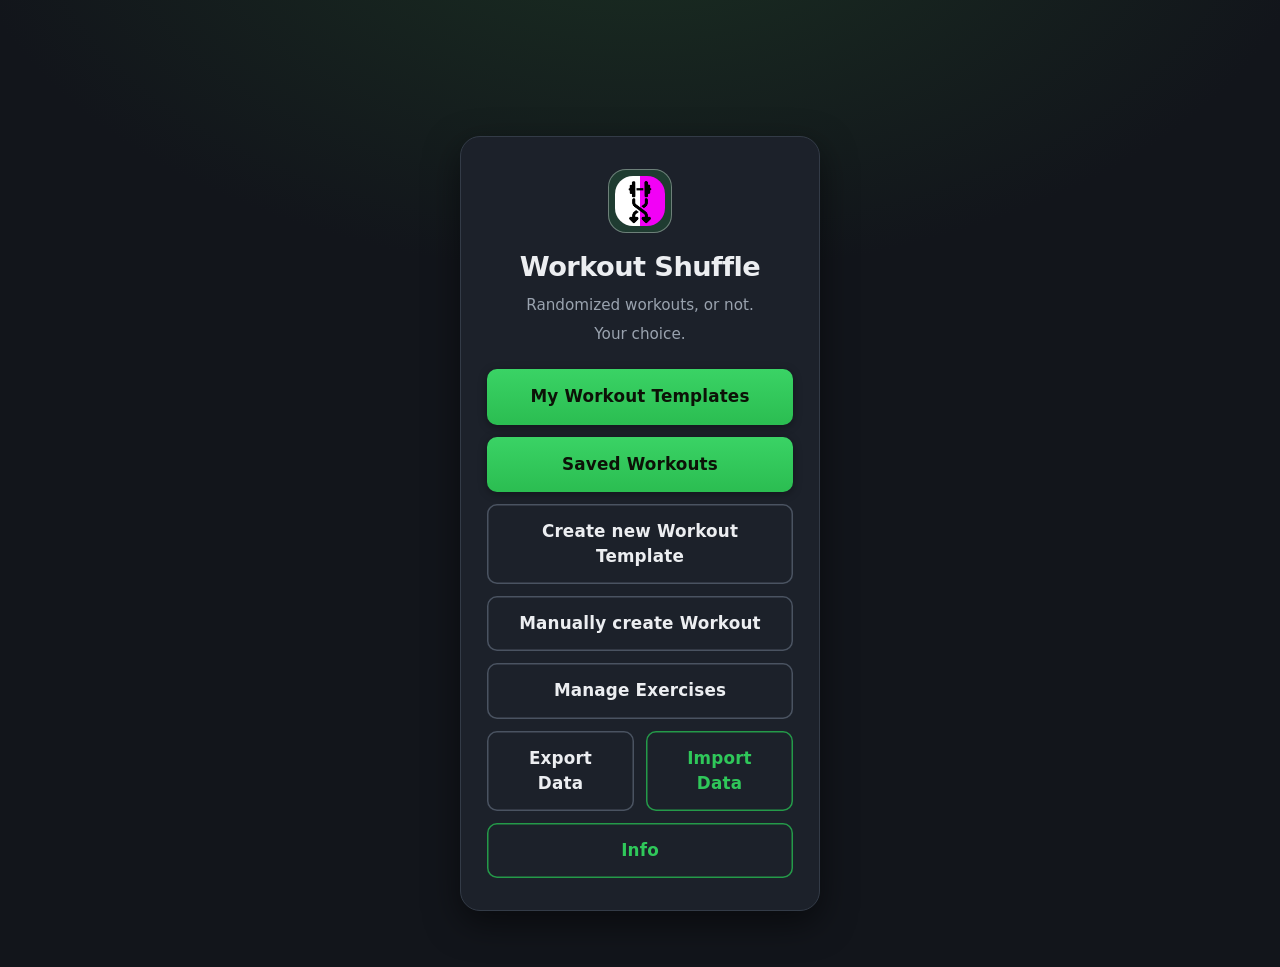
<file: index.html>
<!DOCTYPE html>
<html lang="en">

<head>
  <base href=".">
  <meta charset="UTF-8">
  <meta name="viewport" content="width=device-width, initial-scale=1.0">
  <link rel="manifest" href="manifest.json">
  <link rel="icon" href="favicon.ico" type="image/x-icon">
  <link rel="shortcut icon" href="#">

  <title>Deccirs Workout Shuffle</title>
  <link rel="stylesheet" href="style.css">
  <link rel="stylesheet" href="lib/toaster/toaster.css">
  <script src="main.js"></script>
  <script src="loader.js"></script>
  <script src="navigation.js"></script>
  <script src="lib/toaster/toaster.js"></script>

  <script>
    if ('serviceWorker' in navigator) {
      navigator.serviceWorker.register('service-worker.js')
        .then((registration) => {
          console.log('Service Worker registered with scope:', registration.scope);
        })
        .catch((error) => {
          console.error('Service Worker registration failed:', error);
        });
    }
  </script>
</head>

<body class="dark-theme">
  <div id="toaster-container" class="toaster-container"></div>
  <div id="start-menu">
    <div class="brand">
      <div class="brand-mark"><img width="50" src="assets/icon.png"></div>
      <h1>Workout Shuffle</h1>
      <p class="tagline">Randomized workouts, or not.</p>
      <p class="tagline">Your choice.</p>
    </div>
    <button onclick="openTemplatesDialog()">My Workout Templates</button>
    <button onclick="openWorkoutsDialog()">Saved Workouts</button>
    <button class="secondary" onclick="showPage(PAGES.CreateWorkoutTemplate)">Create new Workout Template</button>
    <button class="secondary" onclick="showPage(PAGES.WorkoutEditor)">Manually create Workout</button>
    <button class="secondary" onclick="showPage(PAGES.ManageExercises)">Manage Exercises</button>
    <div class="data-actions">
      <button class="secondary" onclick="exportData()">Export Data</button>
      <button class="secondary" onclick="document.getElementById('import-file').click()">Import Data</button>
    </div>
    <input type="file" id="import-file" accept="application/json" style="display:none" onchange="importData(event)">
    <button onclick="openDialog('info-dialog')">Info</button>
  </div>

  <dialog id="templates-dialog">
    <h2>My Workout Templates</h2>
    <div id="templates-list"></div>
    <div class="dialog-actions">
      <button onclick="closeDialog('templates-dialog')">Cancel</button>
    </div>
  </dialog>

  <dialog id="workouts-dialog">
    <h2>Saved Workouts</h2>
    <div id="workouts-list"></div>
    <div class="dialog-actions">
      <button onclick="closeDialog('workouts-dialog')">Cancel</button>
    </div>
  </dialog>

  <dialog id="confirm-delete-dialog">
    <h2>Delete</h2>
    <p id="confirm-delete-message"></p>
    <div class="dialog-actions">
      <button onclick="closeDialog('confirm-delete-dialog')">Cancel</button>
      <button class="delete-confirm" id="confirm-delete-button">Delete</button>
    </div>
  </dialog>

  <dialog id="info-dialog">
    <h2>Info</h2>
    <p class="credits-lead">Workout Shuffle</p>
    <p>Author: <strong>Deccir</strong></p>
    <ul class="credits-links">
      <li><a href="https://www.youtube.com/@deccir" target="_blank" rel="noopener">YouTube</a></li>
      <li><a href="https://deccir.itch.io/" target="_blank" rel="noopener">itch.io</a></li>
      <li><a href="https://soundcloud.com/deccir" target="_blank" rel="noopener">SoundCloud</a></li>
    </ul>
    <div class="dialog-actions">
      <button onclick="closeDialog('info-dialog')">Close</button>
    </div>
  </dialog>

</body>

</html>
</file>
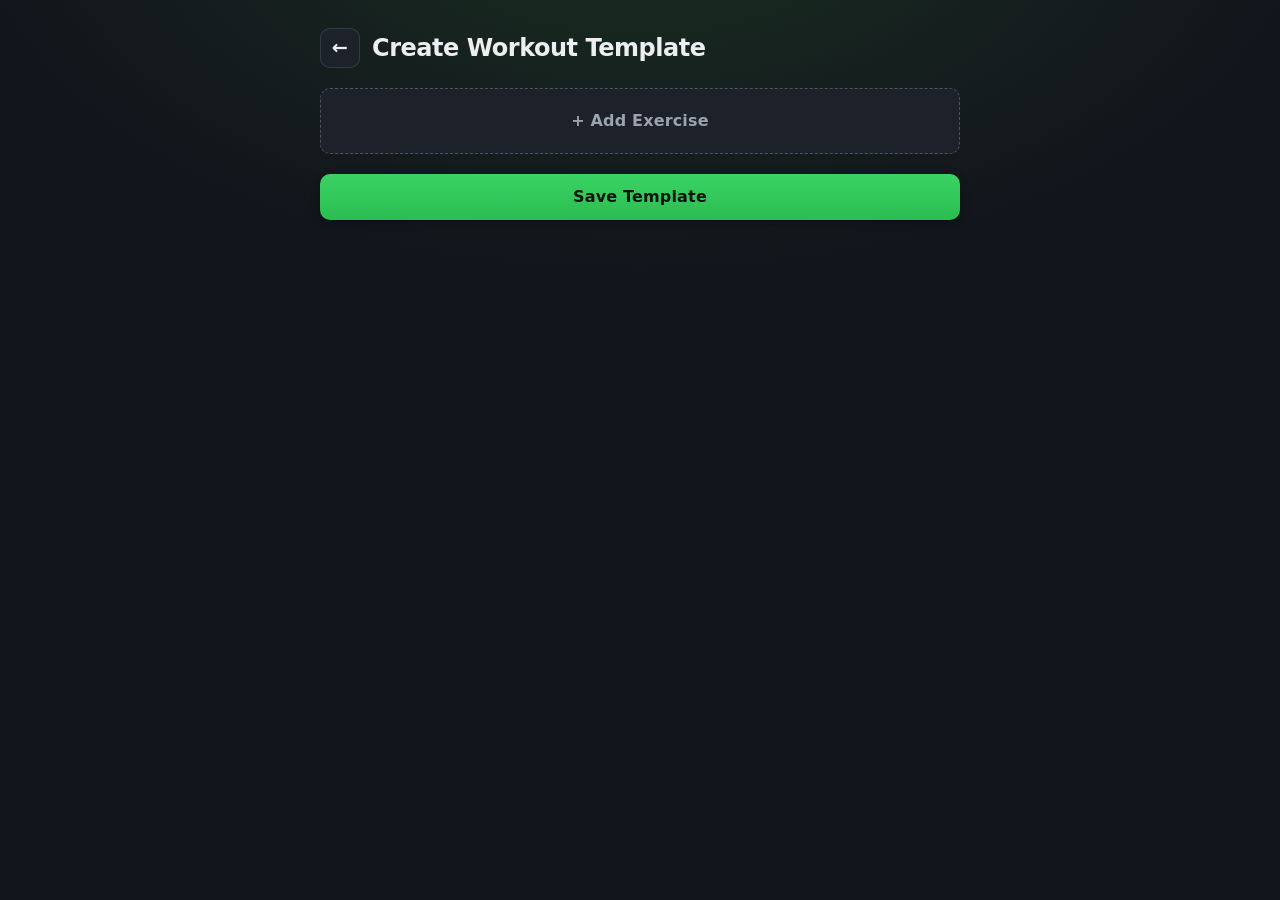
<file: pages/createWorkoutTemplate/createWorkoutTemplate.html>
<!DOCTYPE html>
<html lang="en">

<head>
  <base href=".">
  <meta charset="UTF-8">
  <meta name="viewport" content="width=device-width, initial-scale=1.0">
  <link rel="manifest" href="../../manifest.json">
  <link rel="icon" href="../../favicon.ico" type="image/x-icon">
  <link rel="shortcut icon" href="#">

  <title>Workout Shuffle - Create Workout Template</title>
  <link rel="stylesheet" href="createWorkoutTemplate.css">
  <link rel="stylesheet" href="../../lib/toaster/toaster.css">
  <script src="../../lib/js-multiselect-dropdown-main/multi-select-dropdown.js"></script>
  <script src="../../lib/toaster/toaster.js"></script>
  <script src="../../lib/accordion/accordion.js"></script>
  <script src="../../navigation.js"></script>
  <script src="../../loader.js"></script>
  <script src="createWorkoutTemplate.js"></script>
</head>

<body class="dark-theme">
  <div id="toaster-container" class="toaster-container"></div>

  <header class="page-header">
    <button class="back-link" onclick="showPage(PAGES.Home)" aria-label="Back to menu">←</button>
    <h1>Create Workout Template</h1>
  </header>

  <div id="exercise-list" class="exercise-container"></div>

  <button type="button" class="add-slot" onclick="openDialog('exercise-template-dialog')">+ Add Exercise</button>

  <div class="action-bar">
    <button onclick="openDialog('save-dialog')">Save Template</button>
  </div>

  <dialog id="exercise-template-dialog">
    <h2>Add exercise</h2>
    <div class="form-field">
      <label for="muscle-select">Muscle groups</label>
      <select multiple search='true' id="muscle-select" placeholder="Muscle group"></select>
    </div>

    <div class="form-field">
      <label for="type-select">Exercise types</label>
      <select multiple search='true' id="type-select" placeholder="Exercise Type"></select>
    </div>

    <div class="form-field">
      <label for="exclude-muscle-select">Muscle groups to avoid</label>
      <select multiple search='true' id="exclude-muscle-select" placeholder="None"></select>
    </div>

    <!-- ToDo: Maybe a small info button with example exercises for each difficulty -->
    <p class="hint">Difficulty ranges from 0 (easy) to 8 (extremely hard).</p>
    <div class="field-row">
      <div class="form-field">
        <label for="min-difficulty">Min difficulty</label>
        <input type="number" id="min-difficulty" class="form-input" min="0" value="0" defaultvalue="0">
      </div>

      <div class="form-field">
        <label for="max-difficulty">Max difficulty</label>
        <input type="number" id="max-difficulty" class="form-input" min="0" value="8" defaultvalue="8">
      </div>
    </div>

    <p class="match-count"><span id="matching-exercises">0</span> exercises match your configuration.</p>

    <div class="form-field">
      <label for="use-optional-exercise-param">Use Optional Parameters</label>
      <input type="checkbox" id="use-optional-exercise-param" onclick="toggleAccordion('optional-exercise-inputs')">

      <div class="accordion" id="optional-exercise-inputs">
        <div class="content">
          <p class="hint">Enable a parameter to override the workout-level value for this exercise.</p>

          <div class="form-field disabled" id="overwrite-exercise-time-field">
            <label class="overwrite-toggle">
              <input type="checkbox" id="overwrite-exercise-time-enabled"
                onclick="toggleOverwriteField('overwrite-exercise-time')">
              Overwrite exercise time (in seconds)
            </label>
            <input type="number" id="overwrite-exercise-time-input" class="form-input" min="10" value="40"
              defaultvalue="40" disabled>
          </div>

          <div class="form-field disabled" id="overwrite-rest-time-field">
            <label class="overwrite-toggle">
              <input type="checkbox" id="overwrite-rest-time-enabled"
                onclick="toggleOverwriteField('overwrite-rest-time')">
              Overwrite rest time between exercises (in seconds)
            </label>
            <input type="number" id="overwrite-rest-time-input" class="form-input" min="1" value="180"
              defaultvalue="180" disabled>
          </div>

          <div class="form-field disabled" id="overwrite-set-count-field">
            <label class="overwrite-toggle">
              <input type="checkbox" id="overwrite-set-count-enabled"
                onclick="toggleOverwriteField('overwrite-set-count')">
              Overwrite number of sets
            </label>
            <input type="number" id="overwrite-set-count-input" class="form-input" min="1" value="1"
              defaultvalue="1" disabled>
          </div>

          <div class="form-field disabled" id="overwrite-set-rest-time-field">
            <label class="overwrite-toggle">
              <input type="checkbox" id="overwrite-set-rest-time-enabled"
                onclick="toggleOverwriteField('overwrite-set-rest-time')">
              Overwrite rest time between sets (in seconds)
            </label>
            <input type="number" id="overwrite-set-rest-time-input" class="form-input" min="1" value="120"
              defaultvalue="120" disabled>
          </div>
        </div>
      </div>
    </div>

    <div class="dialog-actions">
      <button onclick="closeDialog('exercise-template-dialog')">Cancel</button>
      <button onclick="confirmExerciseRowInput()" id="confirm-exercise-button" disabled="true">Add</button>
    </div>
  </dialog>

  <dialog id="save-dialog">
    <h2>Template settings</h2>
    <div class="form-field">
      <label for="name-input">optional name for this template:</label>
      <input type="text" id="name-input" class="form-input">
    </div>

    <div class="form-field">
      <label for="equipment-select">equipment you have available:</label>
      <select multiple search='true' id="equipment-select" placeholder="None (bodyweight only)"></select>
    </div>

    <div class="form-field">
      <label for="exercise-time-input">how long should each exercise be performed for (in seconds):</label>
      <input type="number" id="exercise-time-input" class="form-input" min="10" value="40" defaultvalue="40">
    </div>

    <div class="form-field">
      <label for="rest-time-input">how long to rest between exercises (in seconds):</label>
      <input type="number" id="rest-time-input" class="form-input" min="1" value="180" defaultvalue="180">
    </div>

    <div class="form-field">
      <label for="circuit-count-input">how many times should you go through the entire workout:</label>
      <input type="number" id="circuit-count-input" class="form-input" min="1" value="1" defaultvalue="1">
    </div>

    <div class="form-field">
      <label for="set-count-input">how many sets of each exercise should be done:</label>
      <input type="number" id="set-count-input" class="form-input" min="1" value="1" defaultvalue="1"
        onchange="onSetCountChanged(event)">
    </div>

    <div class="form-field disabled" id="set-rest-time-field">
      <label for="set-rest-time-input">how long to rest between sets (in seconds):</label>
      <input type="number" id="set-rest-time-input" class="form-input" min="1" value="120" defaultvalue="120" disabled>
    </div>

    <div class="dialog-actions">
      <button onclick="closeDialog('save-dialog')">Cancel</button>
      <button onclick="saveWorkout()" id="save-workout-button" disabled="true">Save</button>
    </div>
  </dialog>
</body>

</html>
</file>
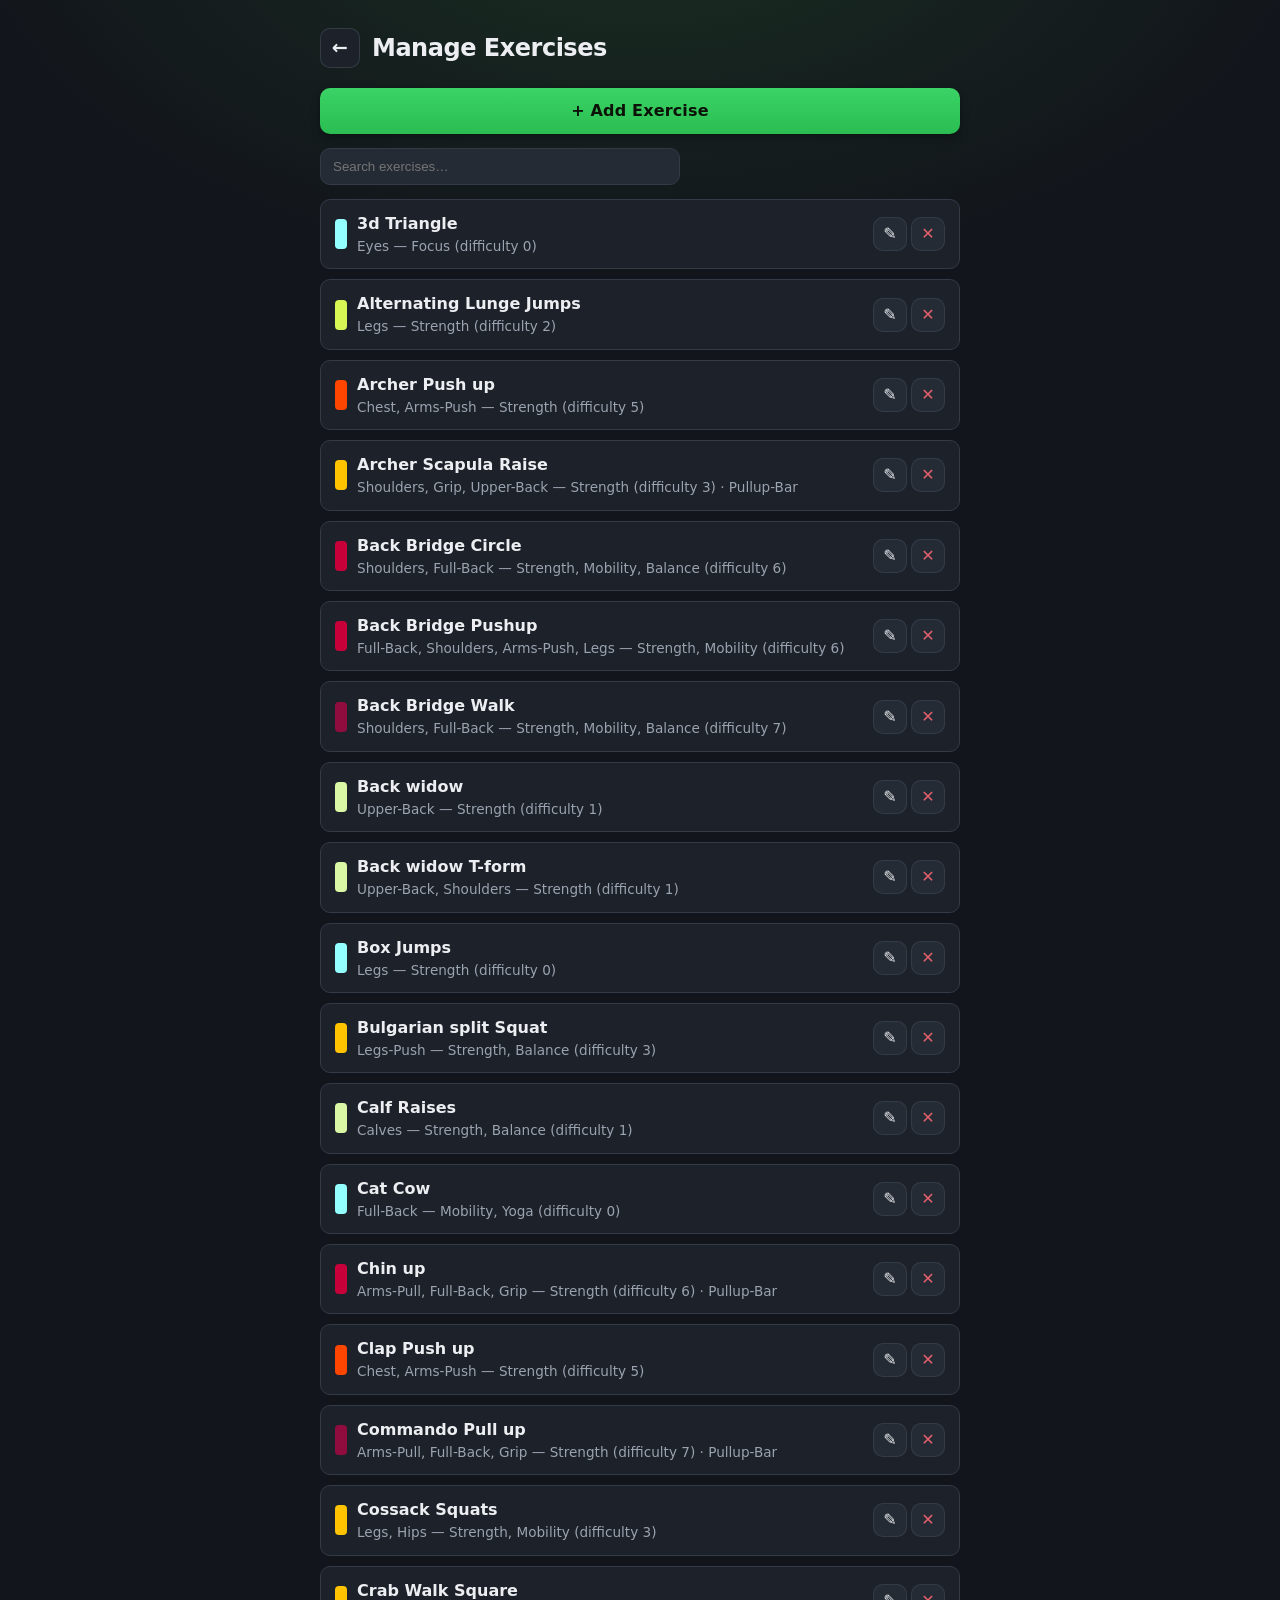
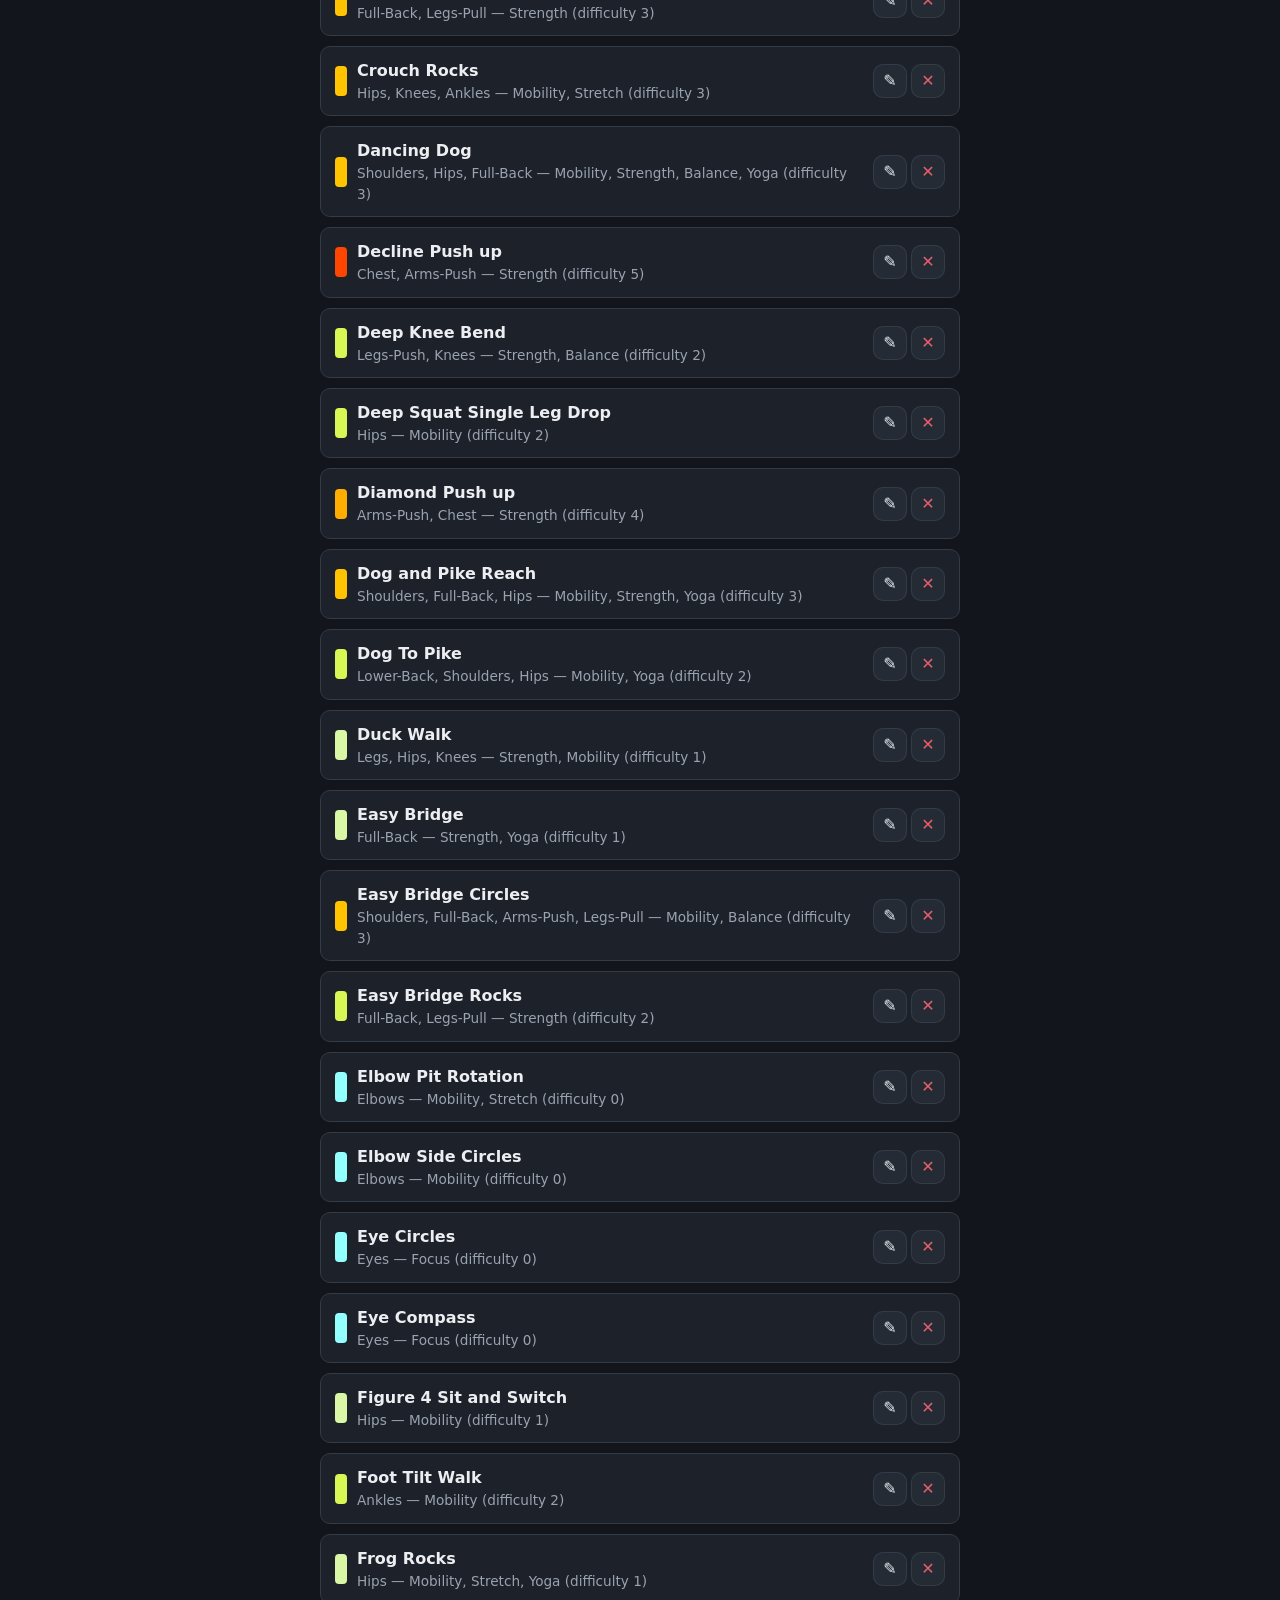
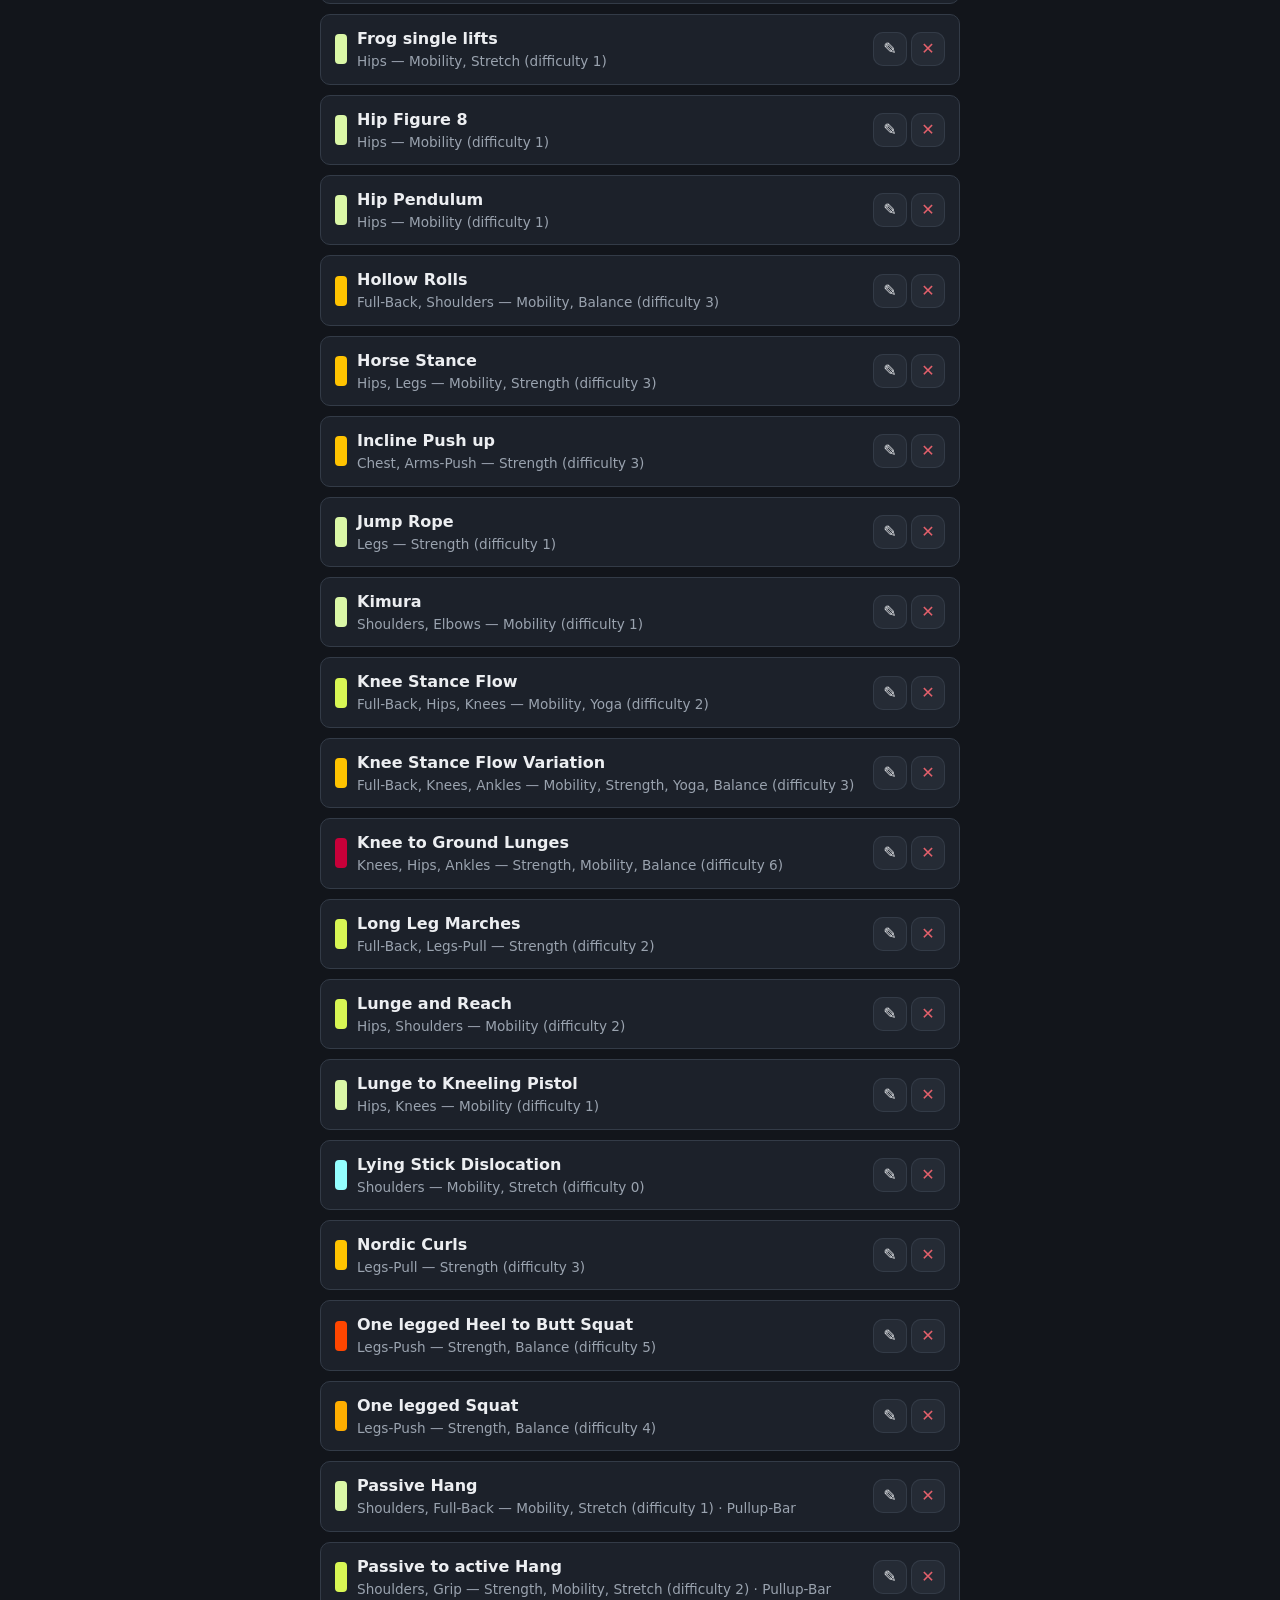
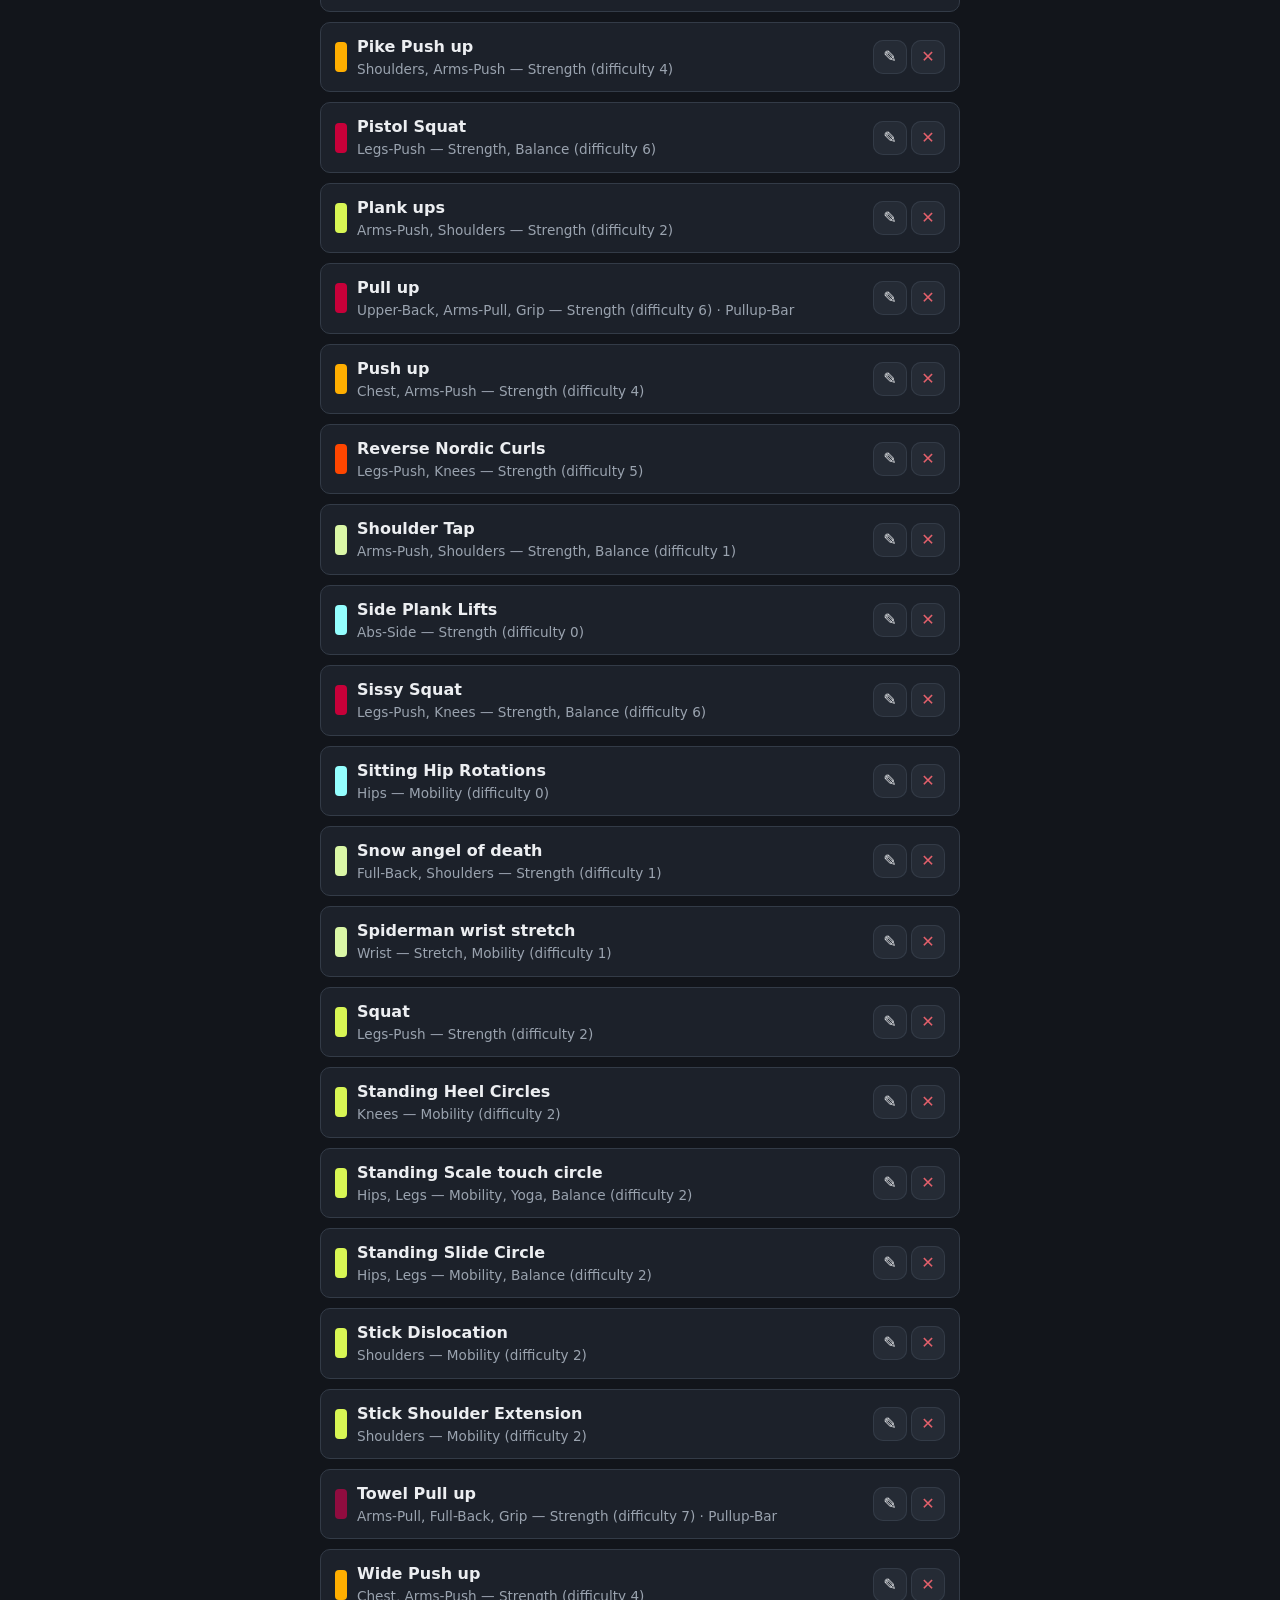
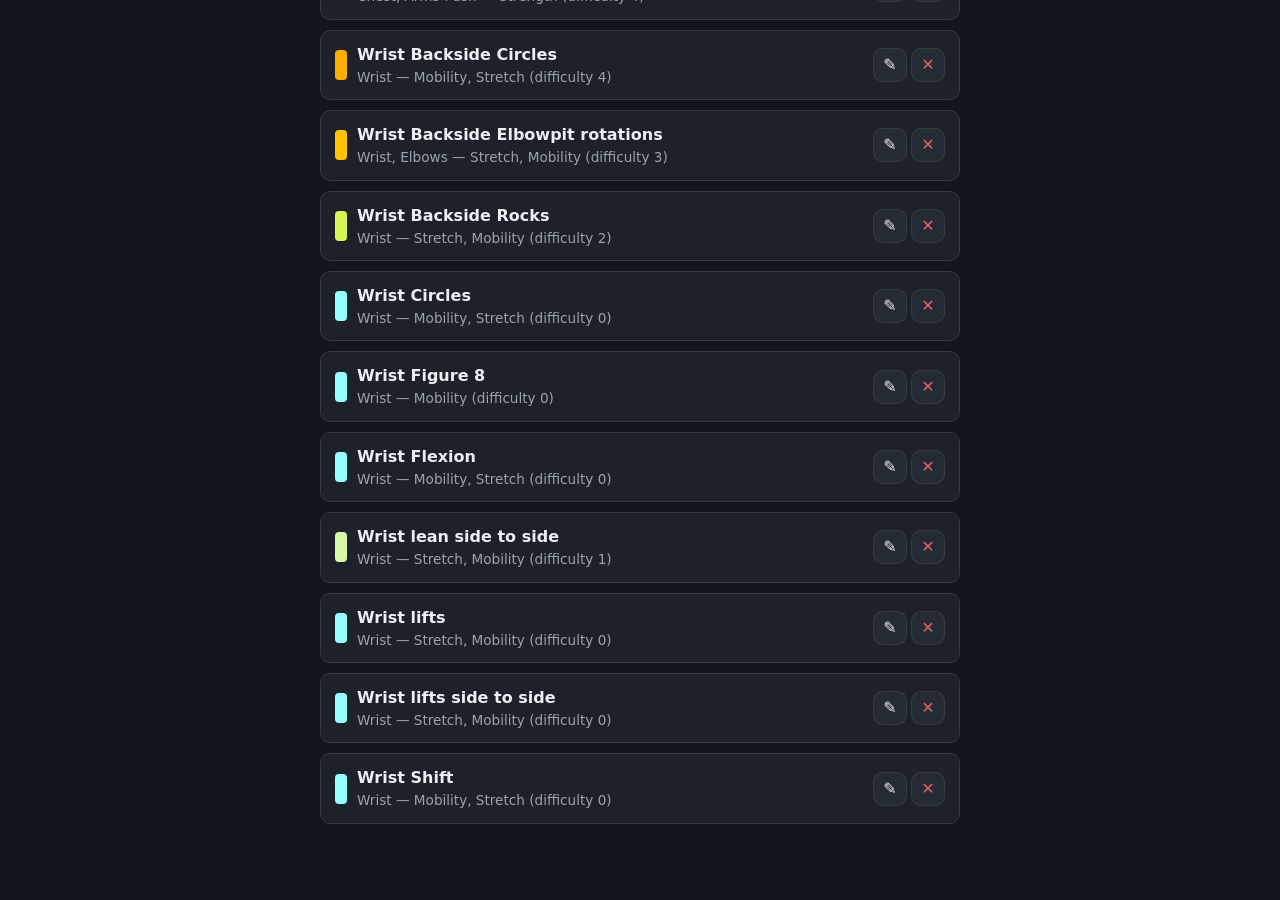
<file: pages/manageExercises/manageExercises.html>
<!DOCTYPE html>
<html lang="en">

<head>
  <base href=".">
  <meta charset="UTF-8">
  <meta name="viewport" content="width=device-width, initial-scale=1.0">
  <link rel="manifest" href="../../manifest.json">
  <link rel="icon" href="../../favicon.ico" type="image/x-icon">
  <link rel="shortcut icon" href="#">

  <title>Workout Shuffle - Manage Exercises</title>
  <link rel="stylesheet" href="manageExercises.css">
  <link rel="stylesheet" href="../../lib/toaster/toaster.css">
  <script src="../../lib/js-multiselect-dropdown-main/multi-select-dropdown.js"></script>
  <script src="../../lib/toaster/toaster.js"></script>
  <script src="../../navigation.js"></script>
  <script src="../../loader.js"></script>
  <script src="manageExercises.js"></script>
</head>

<body class="dark-theme">
  <div id="toaster-container" class="toaster-container"></div>

  <header class="page-header">
    <button class="back-link" onclick="showPage(PAGES.Home)" aria-label="Back to menu">←</button>
    <h1>Manage Exercises</h1>
  </header>

  <div class="action-bar">
    <button onclick="openAddDialog()">+ Add Exercise</button>
  </div>

  <div class="form-field">
    <input type="text" id="search-input" class="form-input" placeholder="Search exercises…"
      oninput="renderExerciseList()">
  </div>

  <div id="exercise-list" class="exercise-container"></div>

  <dialog id="exercise-dialog">
    <h2 id="exercise-dialog-title">Add exercise</h2>

    <div class="form-field">
      <label for="name-input">Name</label>
      <input type="text" id="name-input" class="form-input" placeholder="Exercise name">
    </div>

    <div class="form-field">
      <label for="muscle-select">Muscle groups</label>
      <select multiple search='true' id="muscle-select" placeholder="Muscle group"></select>
    </div>

    <div class="form-field">
      <label for="type-select">Exercise types</label>
      <select multiple search='true' id="type-select" placeholder="Exercise Type"></select>
    </div>

    <div class="form-field">
      <label for="equipment-select">Required equipment</label>
      <select multiple search='true' id="equipment-select" placeholder="None (bodyweight)"></select>
    </div>

    <p class="hint">Difficulty ranges from 0 (easy) to 8 (extremely hard).</p>
    <div class="form-field">
      <label for="difficulty-input">Difficulty</label>
      <input type="number" id="difficulty-input" class="form-input" min="0" max="8" value="0" defaultvalue="0">
    </div>

    <div class="form-field">
      <label for="link-input">Link (optional)</label>
      <input type="text" id="link-input" class="form-input" placeholder="https://…">
    </div>

    <div class="dialog-actions">
      <button onclick="closeDialog('exercise-dialog')">Cancel</button>
      <button onclick="saveExercise()" id="save-exercise-button">Save</button>
    </div>
  </dialog>

  <dialog id="confirm-delete-dialog">
    <h2>Delete</h2>
    <p id="confirm-delete-message"></p>
    <div class="dialog-actions">
      <button onclick="closeDialog('confirm-delete-dialog')">Cancel</button>
      <button class="delete-confirm" id="confirm-delete-button">Delete</button>
    </div>
  </dialog>
</body>

</html>
</file>
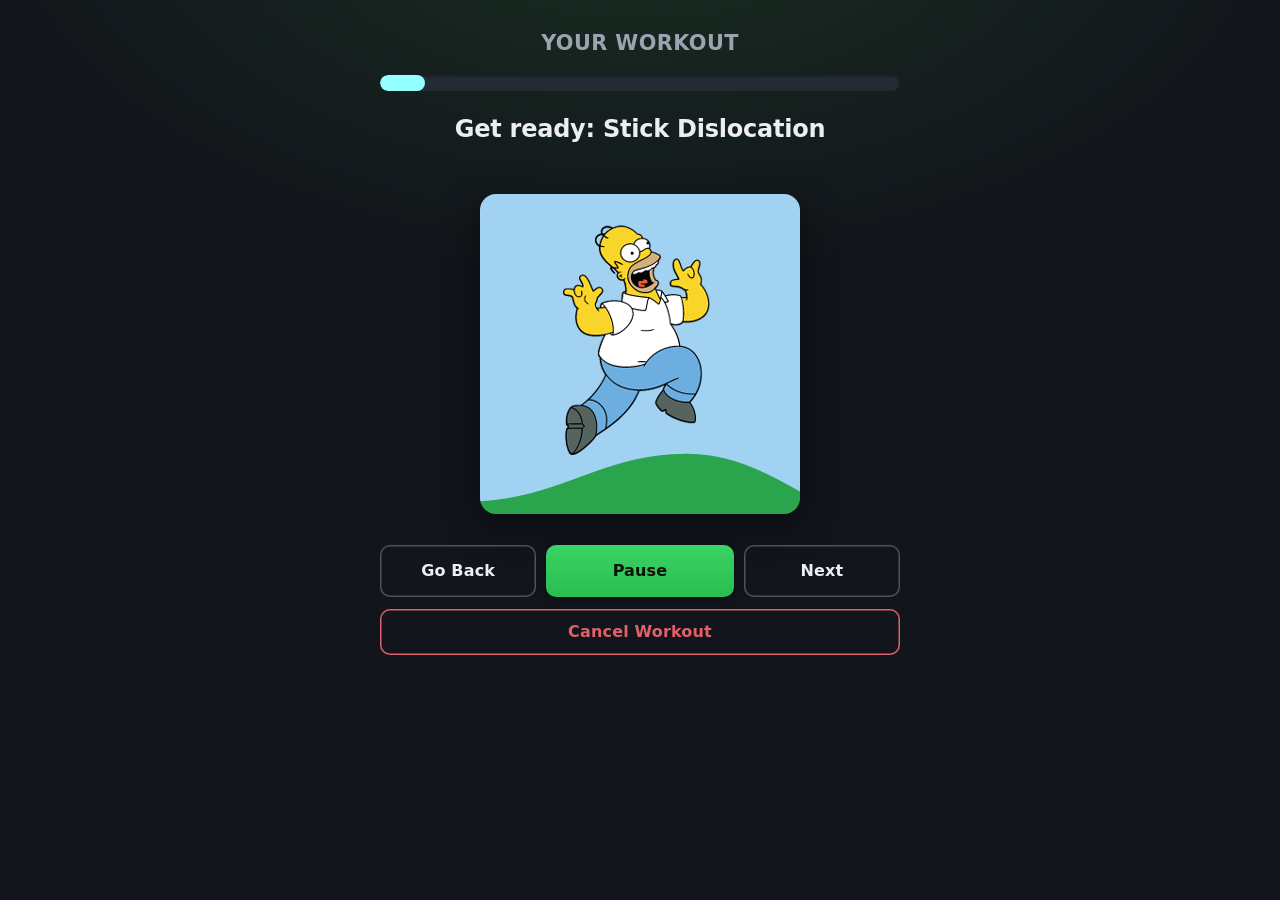
<file: pages/workout/workout.html>
<!DOCTYPE html>
<html lang="en">

<head>
  <base href=".">
  <meta charset="UTF-8">
  <meta name="viewport" content="width=device-width, initial-scale=1.0">
  <link rel="manifest" href="../../manifest.json">
  <link rel="icon" href="../../favicon.ico" type="image/x-icon">
  <link rel="shortcut icon" href="#">

  <title>Workout Shuffle - Workout</title>
  <link rel="stylesheet" href="workout.css">
  <link rel="stylesheet" href="../../lib/toaster/toaster.css">
  <script src="../../loader.js"></script>
  <script src="../../navigation.js"></script>
  <script src="../../lib/toaster/toaster.js"></script>
  <script src="workout.js"></script>
</head>

<body class="dark-theme">
  <div id="toaster-container" class="toaster-container"></div>
  <h1>Your Workout</h1>
  <div id="progressBar">
    <div id="progressFill"></div>
  </div>
  <h2 id="exerciseLabel"></h2>
  <p id="setLabel" class="set-label"></p>
  <div class="exercise-media">
    <img id="exerciseImage" alt="Exercise demonstration">
  </div>
  <div class="controls">
    <button class="secondary" onclick="previousExercise()">Go Back</button>
    <button id="pauseButton" onclick="togglePauseResume()">Pause</button>
    <button class="secondary" onclick="nextExercise()">Next</button>
  </div>
  <button id="doneButton" onclick="finishReps()" style="display:none">Done</button>
  <button class="cancel-workout" onclick="cancelWorkout()">Cancel Workout</button>

</body>

</html>
</file>
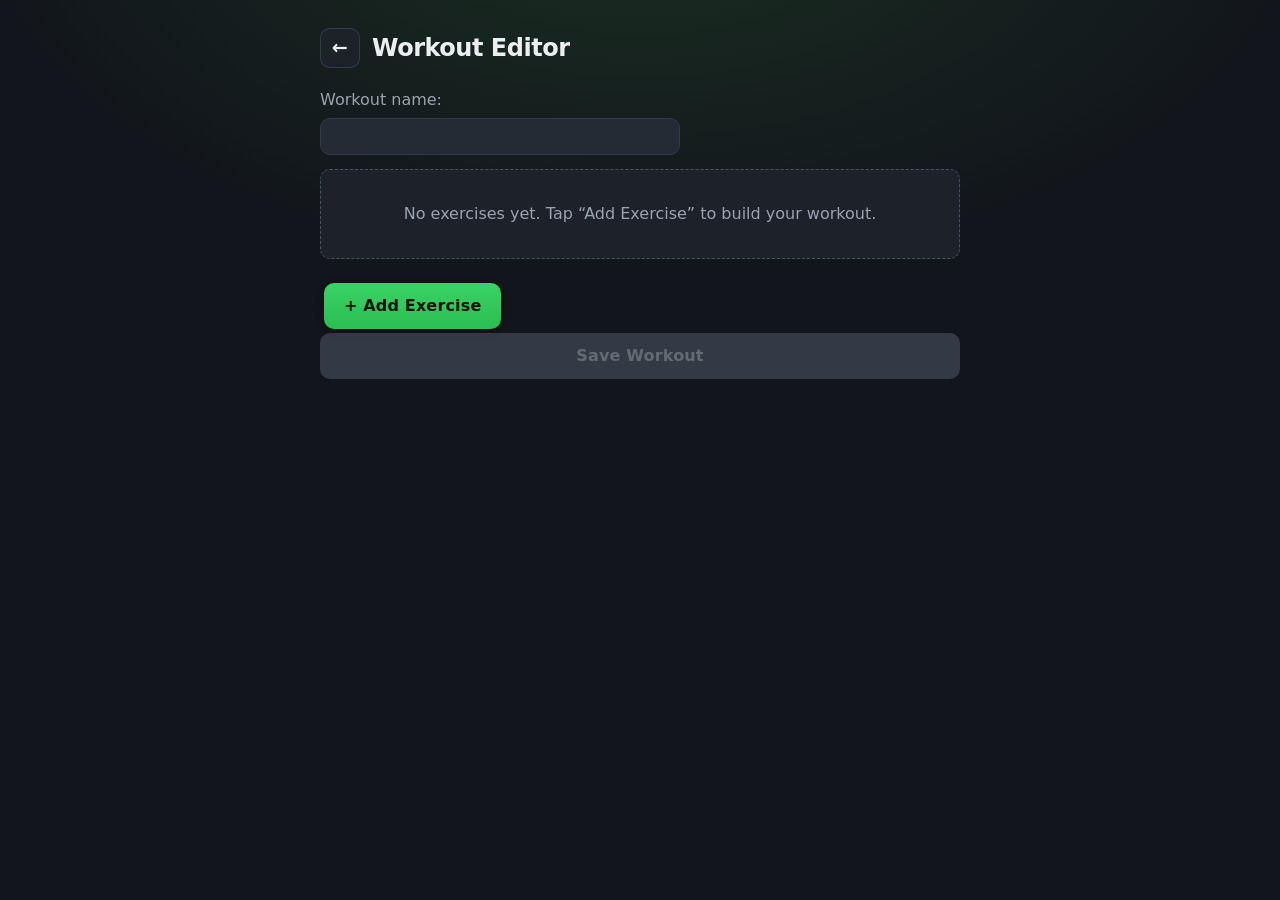
<file: pages/workoutEditor/workoutEditor.html>
<!DOCTYPE html>
<html lang="en">

<head>
  <base href=".">
  <meta charset="UTF-8">
  <meta name="viewport" content="width=device-width, initial-scale=1.0">
  <link rel="manifest" href="../../manifest.json">
  <link rel="icon" href="../../favicon.ico" type="image/x-icon">
  <link rel="shortcut icon" href="#">

  <title>Workout Shuffle - Workout Editor</title>
  <link rel="stylesheet" href="workoutEditor.css">
  <link rel="stylesheet" href="../../lib/toaster/toaster.css">
  <script src="../../loader.js"></script>
  <script src="../../navigation.js"></script>
  <script src="../../lib/toaster/toaster.js"></script>
  <script src="workoutEditor.js"></script>
</head>

<body class="dark-theme">
  <div id="toaster-container" class="toaster-container"></div>

  <header class="page-header">
    <button class="back-link" onclick="leaveEditor()" aria-label="Back to menu">←</button>
    <h1>Workout Editor</h1>
  </header>

  <div class="form-field">
    <label for="name-input">Workout name:</label>
    <input type="text" id="name-input" class="form-input" oninput="markDirty()">
  </div>

  <div id="exercise-list" class="exercise-container"></div>

  <button type="button" class="add-slot" onclick="openAddExercise()">+ Add Exercise</button>

  <div class="action-bar">
    <button id="save-button" onclick="saveWorkout()" disabled="true">Save Workout</button>
  </div>

  <dialog id="exercise-dialog">
    <h2 id="exercise-dialog-title">Add exercise</h2>

    <div class="form-field">
      <label for="exercise-select">Exercise</label>
      <select id="exercise-select" class="form-input"></select>
    </div>

    <div class="form-field">
      <label for="mode-select">Measure by</label>
      <select id="mode-select" class="form-input" onchange="onModeChanged()">
        <option value="time">Time (seconds)</option>
        <option value="reps">Repetitions</option>
      </select>
    </div>

    <div class="form-field" id="time-field">
      <label for="time-input">Time per set (seconds)</label>
      <input type="number" id="time-input" class="form-input" min="5" value="40" defaultvalue="40">
    </div>

    <div class="form-field" id="reps-field" style="display:none">
      <label for="reps-input">Repetitions per set</label>
      <input type="number" id="reps-input" class="form-input" min="1" value="10" defaultvalue="10">
    </div>

    <div class="form-field">
      <label for="set-count-input">Number of sets</label>
      <input type="number" id="set-count-input" class="form-input" min="1" value="1" defaultvalue="1"
        onchange="onSetCountChanged()">
    </div>

    <div class="form-field disabled" id="set-rest-time-field">
      <label for="set-rest-time-input">Rest between sets (seconds)</label>
      <input type="number" id="set-rest-time-input" class="form-input" min="1" value="60" defaultvalue="60" disabled>
    </div>

    <div class="form-field">
      <label for="rest-time-input">Rest after exercise (seconds)</label>
      <input type="number" id="rest-time-input" class="form-input" min="0" value="60" defaultvalue="60">
    </div>

    <div class="dialog-actions">
      <button onclick="closeDialog('exercise-dialog')">Cancel</button>
      <button id="confirm-exercise-button" onclick="confirmExercise()">Add</button>
    </div>
  </dialog>
</body>

</html>
</file>
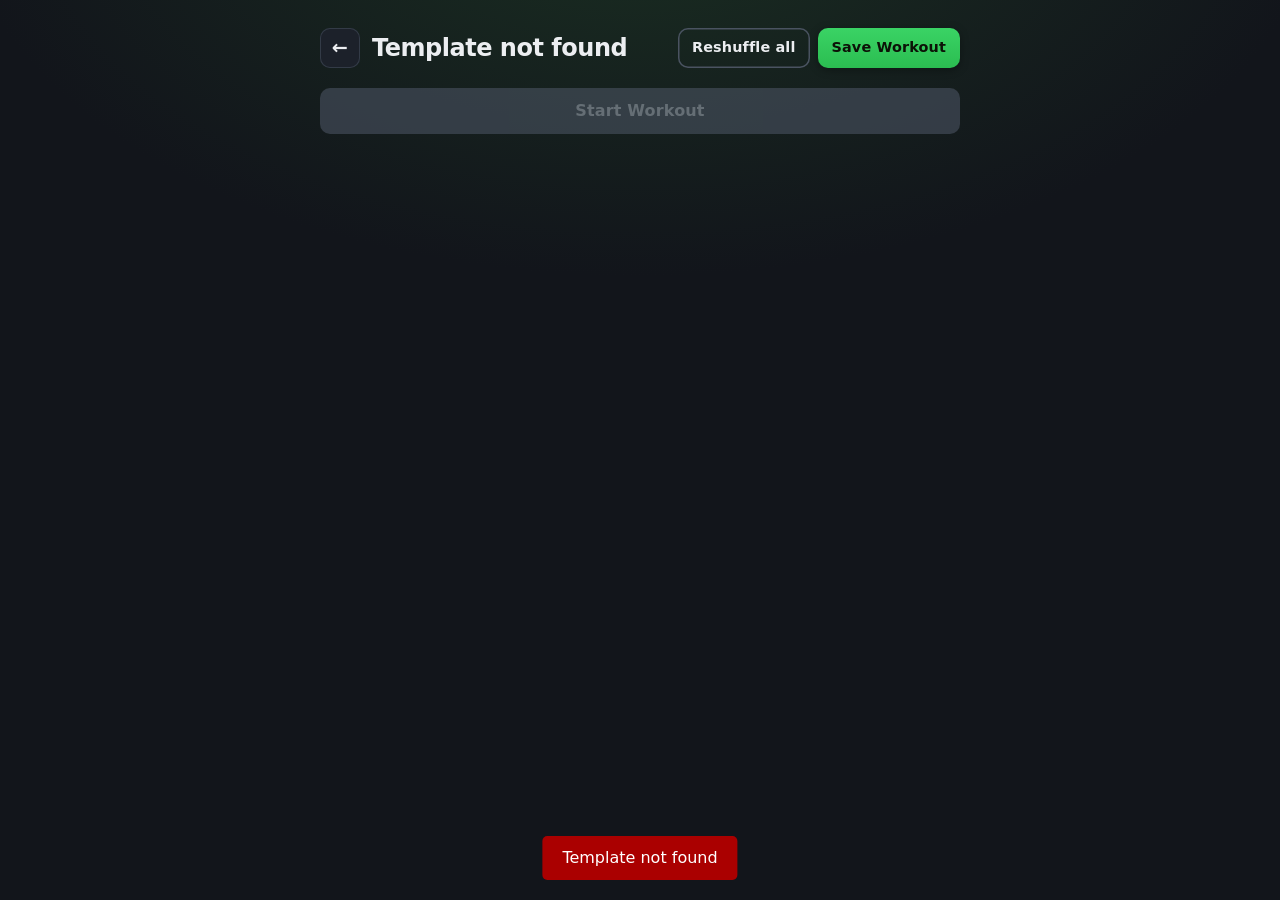
<file: pages/workoutPreview/workoutPreview.html>
<!DOCTYPE html>
<html lang="en">

<head>
  <base href=".">
  <meta charset="UTF-8">
  <meta name="viewport" content="width=device-width, initial-scale=1.0">
  <link rel="manifest" href="../../manifest.json">
  <link rel="icon" href="../../favicon.ico" type="image/x-icon">
  <link rel="shortcut icon" href="#">

  <title>Workout Shuffle - Preview</title>
  <link rel="stylesheet" href="workoutPreview.css">
  <link rel="stylesheet" href="../../lib/toaster/toaster.css">
  <script src="../../loader.js"></script>
  <script src="../../navigation.js"></script>
  <script src="../../lib/toaster/toaster.js"></script>
  <script src="workoutPreview.js"></script>
</head>

<body class="dark-theme">
  <div id="toaster-container" class="toaster-container"></div>

  <header class="page-header">
    <button class="back-link" onclick="showPage(PAGES.Home)" aria-label="Back to menu">←</button>
    <h1 id="preview-title">Preview</h1>
    <div class="header-actions">
      <button class="secondary" onclick="reshuffleAll()">Reshuffle all</button>
      <button onclick="openDialog('save-dialog')">Save Workout</button>
    </div>
  </header>

  <div id="slot-list" class="slot-list"></div>

  <div class="action-bar">
    <button id="start-button" onclick="startWorkout()">Start Workout</button>
  </div>

  <!-- Exercise template details (the "i" button) -->
  <dialog id="info-dialog">
    <h2>Exercise slot</h2>
    <div id="info-content"></div>
    <div class="dialog-actions">
      <button onclick="closeDialog('info-dialog')">Close</button>
    </div>
  </dialog>

  <!-- Manual exercise picker -->
  <dialog id="pick-dialog">
    <h2>Pick an exercise</h2>
    <div class="form-field">
      <label for="pick-select">Matching exercises</label>
      <select id="pick-select" class="form-input"></select>
    </div>
    <div class="dialog-actions">
      <button onclick="closeDialog('pick-dialog')">Cancel</button>
      <button onclick="confirmManualPick()">Choose</button>
    </div>
  </dialog>

  <!-- Save current configuration as a Workout -->
  <dialog id="save-dialog">
    <h2>Save as workout</h2>
    <div class="form-field">
      <label for="save-name-input">Workout name:</label>
      <input type="text" id="save-name-input" class="form-input">
    </div>
    <div class="dialog-actions">
      <button onclick="closeDialog('save-dialog')">Cancel</button>
      <button onclick="saveAsWorkout()">Save</button>
    </div>
  </dialog>
</body>

</html>
</file>
<file: style.css>
@import url(lib/js-multiselect-dropdown-main/multi-select-dropdown.css);
@import url(lib/toaster/toaster.css);
@import url(lib/accordion/accordion.css);

:root {
  --color-bg: #12151b;
  --color-bg-glow: #1a2f22;
  --color-surface: #1c212a;
  --color-surface-raised: #252b35;
  --color-border: #333b47;
  --color-border-strong: #4a5361;

  --color-text: #eceef1;
  --color-text-muted: #9aa3af;
  --color-text-inverse: #0c1207;

  --color-accent: #2fc85a;
  --color-accent-hover: #3fd96a;
  --color-accent-dim: #249a49;
  --color-accent-soft: rgba(47, 200, 90, 0.16);
  --gradient-accent: linear-gradient(180deg, #3ad365 0%, #2bbd51 100%);
  --gradient-accent-hover: linear-gradient(180deg, #4ce176 0%, #34c95c 100%);

  --color-danger: #e2606b;
  --color-danger-hover: #ec7480;
  --color-focus: #2fc85a;
  --color-disabled: #4a5361;

  /* backwards-compatible aliases used by lib CSS + page CSS */
  --color-background: var(--color-surface);
  --color-background--option: var(--color-surface-raised);
  --color-background--option--hover: #313945;
  --color-text--normal: var(--color-text);
  --color-text--grey: var(--color-text-muted);
  --color-text--red: var(--color-danger);
  --color-text--placeholder: var(--color-text-muted);

  --border-radius--base: 10px;
  --border-radius--small: 6px;
  --shadow-1: 0 2px 8px rgba(0, 0, 0, 0.35);
  --shadow-2: 0 12px 34px rgba(0, 0, 0, 0.5);
  --shadow-accent: 0 6px 18px rgba(47, 200, 90, 0.28);
  --transition: 150ms cubic-bezier(0.4, 0, 0.2, 1);
}

* {
  box-sizing: border-box;
}

body {
  margin: 0;
  padding: 28px 20px 56px;
  font-family: system-ui, -apple-system, "Segoe UI", Roboto, Helvetica, Arial, sans-serif;
  font-size: 16px;
  line-height: 1.5;
  -webkit-font-smoothing: antialiased;
}

.dark-theme {
  min-height: 100vh;
  color: var(--color-text);
  background-color: var(--color-bg);
  background-image:
    radial-gradient(1100px 620px at 50% -12%, var(--color-bg-glow) 0%, transparent 62%);
  background-attachment: fixed;
}

.dark-theme dialog {
  background-color: var(--color-surface);
  color: var(--color-text);
}

.dark-theme input {
  background-color: var(--color-surface-raised);
  color: var(--color-text);
}

h1 {
  font-size: 1.9rem;
  font-weight: 700;
  letter-spacing: -0.02em;
  margin: 0 0 20px;
}

h2 {
  font-size: 1.3rem;
  font-weight: 700;
  letter-spacing: -0.01em;
}

/* ---------- Buttons ---------- */
button {
  appearance: none;
  font: inherit;
  font-weight: 600;
  letter-spacing: 0.01em;
  color: var(--color-text-inverse);
  background: var(--gradient-accent);
  border: none;
  border-radius: var(--border-radius--base);
  padding: 11px 20px;
  margin: 4px;
  cursor: pointer;
  transition: background var(--transition), transform var(--transition),
    box-shadow var(--transition), opacity var(--transition);
  box-shadow: var(--shadow-1);
}

button:hover {
  background: var(--gradient-accent-hover);
  transform: translateY(-1px);
  box-shadow: var(--shadow-accent);
}

button:active {
  transform: translateY(0);
  box-shadow: var(--shadow-1);
}

button:disabled,
button[disabled] {
  background: var(--color-disabled);
  color: var(--color-text-muted);
  cursor: not-allowed;
  box-shadow: none;
  transform: none;
  opacity: 0.6;
}

/* Neutral / secondary outline buttons */
button.secondary,
button[onclick*="closeDialog" i] {
  background: transparent;
  color: var(--color-text);
  box-shadow: inset 0 0 0 1.5px var(--color-border-strong);
}

button.secondary:hover,
button[onclick*="closeDialog" i]:hover {
  background: var(--color-surface-raised);
  color: var(--color-text);
  transform: translateY(-1px);
  box-shadow: inset 0 0 0 1.5px var(--color-border-strong), var(--shadow-1);
}

/* Danger / cancel actions */
button[onclick*="cancel" i] {
  background: transparent;
  color: var(--color-danger);
  box-shadow: inset 0 0 0 1.5px var(--color-danger);
}

button[onclick*="cancel" i]:hover {
  background: var(--color-danger);
  color: #fff;
  box-shadow: var(--shadow-2);
}

/* ---------- Page header (shared) ---------- */
.page-header {
  display: flex;
  align-items: center;
  gap: 12px;
  margin-bottom: 20px;
}

.page-header h1 {
  margin: 0;
  font-size: 1.5rem;
}

.back-link {
  flex: none;
  display: inline-flex;
  align-items: center;
  justify-content: center;
  width: 40px;
  height: 40px;
  padding: 0;
  margin: 0;
  font-size: 1.2rem;
  line-height: 1;
  color: var(--color-text);
  background: var(--color-surface);
  box-shadow: inset 0 0 0 1px var(--color-border);
}

.back-link:hover {
  background: var(--color-surface-raised);
  box-shadow: inset 0 0 0 1px var(--color-border-strong);
}

/* ---------- Action bar (shared) ---------- */
.action-bar {
  display: flex;
  gap: 10px;
  flex-wrap: wrap;
}

.action-bar button {
  flex: 1;
  margin: 0;
  min-width: 140px;
}

/* ---------- Start menu ---------- */
#start-menu {
  display: flex;
  flex-direction: column;
  gap: 12px;
  max-width: 360px;
  margin: 12vh auto 0;
  padding: 32px 26px;
  background: var(--color-surface);
  border: 1px solid var(--color-border);
  border-radius: 20px;
  box-shadow: var(--shadow-2);
}

.brand {
  text-align: center;
  margin-bottom: 12px;
}

.brand-mark {
  width: 64px;
  height: 64px;
  margin: 0 auto 14px;
  display: flex;
  align-items: center;
  justify-content: center;
  font-size: 34px;
  border-radius: 18px;
  background: var(--color-accent-soft);
  box-shadow: inset 0 0 0 1px rgba(255,255,255, 0.35);

  > img {
    border-radius: 18px;
  }
}

#start-menu h1 {
  margin: 0;
  font-size: 1.7rem;
}

.tagline {
  margin: 6px 0 0;
  color: var(--color-text-muted);
  font-size: 0.95rem;
}

#start-menu button {
  margin: 0;
  padding: 15px 20px;
  font-size: 1.05rem;
}

.data-actions {
  display: flex;
  gap: 12px;
}

.data-actions button {
  flex: 1;
}

#start-menu button:last-child {
  background: transparent;
  color: var(--color-accent);
  box-shadow: inset 0 0 0 1.5px var(--color-accent-dim);
}

#start-menu button:last-child:hover {
  background: var(--color-accent);
  color: var(--color-text-inverse);
  box-shadow: var(--shadow-accent);
}

/* ---------- Workout selection dialog ---------- */
.workout-row {
  display: flex;
  align-items: center;
  gap: 8px;
  padding: 12px 4px;
  border-bottom: 1px solid var(--color-border);
}

.workout-row:last-of-type {
  border-bottom: none;
}

.workout-name {
  flex: 1;
  min-width: 0;
  font-weight: 600;
  overflow-wrap: anywhere;
}

.workout-row button {
  margin: 0;
  padding: 8px 14px;
  font-size: 0.9rem;
}

.row-warning {
  flex-shrink: 0;
  font-size: 0.8rem;
  font-weight: 600;
  color: var(--color-danger);
  white-space: nowrap;
}

.workout-row--broken .workout-name {
  color: var(--color-text-muted);
}

/* Danger button variant (delete rows, confirm-delete action) */
button.delete,
button.delete-confirm {
  background: transparent;
  color: var(--color-danger);
  box-shadow: inset 0 0 0 1.5px var(--color-danger);
}

button.delete:hover,
button.delete-confirm:hover {
  background: var(--color-danger);
  color: #fff;
  box-shadow: var(--shadow-2);
}

.empty-message {
  color: var(--color-text-muted);
  padding: 8px 0;
}

.credits-lead {
  font-weight: 700;
  margin: 0 0 4px;
}

.credits-links {
  list-style: none;
  padding: 0;
  margin: 12px 0 0;
  display: flex;
  gap: 16px;
}

.credits-links a {
  color: var(--color-accent);
  text-decoration: none;
  font-weight: 600;
}

.credits-links a:hover {
  text-decoration: underline;
}

/* ---------- Icon buttons (shared) ---------- */
.icon-button {
  width: 34px;
  height: 34px;
  padding: 0;
  margin: 0;
  display: inline-flex;
  align-items: center;
  justify-content: center;
  font-size: 1rem;
  line-height: 1;
  color: var(--color-text);
  background: var(--color-surface-raised);
  box-shadow: inset 0 0 0 1px var(--color-border);
}

.icon-button:hover {
  background: var(--color-border);
  color: var(--color-text);
  box-shadow: inset 0 0 0 1px var(--color-border-strong);
}

.icon-button:disabled {
  background: transparent;
  box-shadow: inset 0 0 0 1px var(--color-border);
  opacity: 0.4;
}

.icon-button.delete-button {
  color: var(--color-danger);
}

.icon-button.delete-button:hover {
  background: var(--color-danger);
  color: #fff;
  box-shadow: none;
}

/* ---------- Forms ---------- */
.has-error {
  outline: 2px solid var(--color-danger);
}

*:focus-visible {
  outline: 2px solid var(--color-focus);
  outline-offset: 2px;
  border-radius: var(--border-radius--base);
}

input:not([type="number"]).form-input {
  min-width: 140px;
}

input[type="checkbox"] {
  width: 18px;
  height: 18px;
  accent-color: var(--color-accent);
  vertical-align: middle;
  cursor: pointer;
}

label {
  color: var(--color-text-muted);
}

.form-field {
  margin-bottom: 14px;

  .form-input {
    display: block;
    width: 100%;
    max-width: 360px;
    margin: 6px 0 0;
    padding: 10px 12px;
    border-radius: var(--border-radius--base);
    border: 1px solid var(--color-border);
    background: var(--color-surface-raised);
    color: var(--color-text);
    transition: border-color var(--transition), box-shadow var(--transition);
  }

  .form-input:focus {
    border-color: var(--color-accent);
    outline: none;
    box-shadow: 0 0 0 3px var(--color-accent-soft);
  }

  &.disabled {
    color: var(--color-disabled);

    .form-input {
      border-color: var(--color-disabled);
      color: var(--color-disabled);
    }
  }
}

/* Two fields side by side (e.g. difficulty min/max) */
.field-row {
  display: flex;
  gap: 14px;
}

.field-row .form-field {
  flex: 1;
}

.field-row .form-input {
  max-width: none;
}

/* ---------- Dialogs ---------- */
dialog {
  border: 1px solid var(--color-border);
  border-radius: 18px;
  padding: 26px;
  box-shadow: var(--shadow-2);
  max-width: min(560px, 92vw);
}

dialog h2 {
  margin: 0 0 18px;
}

dialog[open] {
  animation: dialog-in 180ms cubic-bezier(0.16, 1, 0.3, 1);
}

@keyframes dialog-in {
  from {
    opacity: 0;
    transform: translateY(8px) scale(0.98);
  }
}

dialog::backdrop {
  background: rgba(0, 0, 0, 0.6);
  backdrop-filter: blur(3px);
}

/* Footer row for dialog action buttons */
.dialog-actions {
  display: flex;
  justify-content: flex-end;
  gap: 10px;
  margin-top: 22px;
}

.dialog-actions button {
  margin: 0;
}

/* ---------- Lib overrides for the dark theme ---------- */
/* Light-stroke dropdown chevron (the lib ships a dark one, invisible here) */
.multiselect-dropdown {
  background-image:
    url("data:image/svg+xml;%3csvg xmlns='http://www.w3.org/2000/svg' viewBox='0 0 16 16'%3e%3cpath fill='none' stroke='%239aa3af' stroke-linecap='round' stroke-linejoin='round' stroke-width='2' d='M2 5l6 6 6-6'/%3e%3c/svg%3e") !important;
  background-repeat: no-repeat !important;
  background-position: right 10px center !important;
  padding: 8px 38px 8px 8px;
}

.accordion .content.open {
  border-color: var(--color-border) !important;
}
</file>
<file: lib/toaster/toaster.css>
.toaster-container {
  position: fixed;
  bottom: 20px;
  left: 50%;
  transform: translateX(-50%);
  z-index: 9999;

  .toast {
    padding: 10px 20px;
    border-radius: 5px;

    &.success {
      background-color: #32cd32;
      color: white;
    }

    &.warning {
      background-color: orange;
      color: white;
    }

    &.error {
      background-color: #aa0000;
      color: white;
    }
  }
}
</file>
<file: pages/createWorkoutTemplate/createWorkoutTemplate.css>
@import url(/style.css);

body {
  max-width: 680px;
  margin: 0 auto;
}

.exercise-container:not(:empty) {
  margin-bottom: 10px;
}

/* Add button rendered as an always-present empty slot at the bottom of the list. */
.add-slot {
  display: block;
  width: 100%;
  margin: 0 0 20px;
  padding: 20px;
  text-align: center;
  font-weight: 600;
  color: var(--color-text-muted);
  background: var(--color-surface);
  border: 1px dashed var(--color-border-strong);
  border-radius: var(--border-radius--base);
  box-shadow: none;
  transition: border-color var(--transition), color var(--transition);
}

.add-slot:hover {
  background: var(--color-surface);
  color: var(--color-text);
  border-color: var(--color-accent);
  transform: none;
  box-shadow: none;
}

.row {
  display: flex;
  align-items: center;
  gap: 10px;
  margin-bottom: 10px;
  padding: 12px 14px;
  background: var(--color-surface);
  border: 1px solid var(--color-border);
  border-radius: var(--border-radius--base);
  transition: border-color var(--transition), transform var(--transition);
}

.row:hover {
  border-color: var(--color-border-strong);
}

.difficulty-swatch {
  display: flex;
  flex-direction: column;
  height: 30px;
  width: 12px;
  border-radius: 4px;
  overflow: hidden;
  flex: none;
}

.swatch-part {
  flex: 1;
}

.row-label {
  flex: 1;
  min-width: 0;
  font-weight: 500;
}

.row-actions {
  display: flex;
  gap: 4px;
  flex: none;
}

.hint {
  color: var(--color-text-muted);
  font-size: 0.9rem;
  margin: 0 0 12px;
}

.match-count {
  margin: 4px 0 8px;
  padding: 10px 14px;
  border-radius: var(--border-radius--base);
  background: var(--color-accent-soft);
  color: var(--color-text);
  font-size: 0.95rem;
}

.match-count #matching-exercises {
  font-weight: 700;
  color: var(--color-accent);
}

.overwrite-toggle {
  display: flex;
  align-items: center;
  gap: 8px;
  cursor: pointer;
}

select[multiple] {
  display: none;
  padding: 5px;
  border: 1px solid var(--color-border);
  cursor: pointer;
}

dialog {
  position: relative;
}
</file>
<file: pages/manageExercises/manageExercises.css>
@import url(/style.css);

body {
  max-width: 680px;
  margin: 0 auto;
}

.exercise-container {
  margin-bottom: 20px;
}

.exercise-container:empty::before {
  content: "No exercises match.";
  display: block;
  padding: 32px 20px;
  text-align: center;
  color: var(--color-text-muted);
  background: var(--color-surface);
  border: 1px dashed var(--color-border-strong);
  border-radius: var(--border-radius--base);
}

.row {
  display: flex;
  align-items: center;
  gap: 10px;
  margin-bottom: 10px;
  padding: 12px 14px;
  background: var(--color-surface);
  border: 1px solid var(--color-border);
  border-radius: var(--border-radius--base);
  transition: border-color var(--transition);
}

.row:hover {
  border-color: var(--color-border-strong);
}

.difficulty-swatch {
  display: flex;
  flex-direction: column;
  height: 30px;
  width: 12px;
  border-radius: 4px;
  overflow: hidden;
  flex: none;
}

.swatch-part {
  flex: 1;
}

.row-text {
  flex: 1;
  min-width: 0;
}

.row-label {
  font-weight: 600;
  overflow-wrap: anywhere;
}

.row-sub {
  color: var(--color-text-muted);
  font-size: 0.85rem;
}

.row-actions {
  display: flex;
  gap: 4px;
  flex: none;
}

.hint {
  color: var(--color-text-muted);
  font-size: 0.9rem;
  margin: 0 0 12px;
}

select[multiple] {
  display: none;
  padding: 5px;
  border: 1px solid var(--color-border);
  cursor: pointer;
}

dialog {
  position: relative;
}

.action-bar {
  margin-bottom: 14px;
}
</file>
<file: pages/workout/workout.css>
@import url(/style.css);

body {
  max-width: 560px;
  margin: 0 auto;
  text-align: center;
}

h1 {
  font-size: 1.3rem;
  color: var(--color-text-muted);
  font-weight: 600;
  letter-spacing: 0.02em;
  text-transform: uppercase;
  margin-bottom: 16px;
}

#progressBar {
  width: 100%;
  height: 16px;
  background-color: var(--color-surface-raised);
  border-radius: 999px;
  overflow: hidden;
  position: relative;
  box-shadow: inset 0 1px 3px rgba(0, 0, 0, 0.4);
  margin-bottom: 20px;
}

#progressFill {
  height: 100%;
  width: 0%;
  background-color: var(--color-accent);
  border-radius: 999px;
  transition: width 120ms linear, background-color 200ms ease;
}

#exerciseLabel {
  font-size: 1.5rem;
  min-height: 1.8em;
  margin: 0 0 4px;
}

.set-label {
  min-height: 1.2em;
  margin: 0 0 16px;
  color: var(--color-accent);
  font-weight: 600;
}

#doneButton {
  width: 100%;
  margin: 0 0 12px;
  padding: 14px 12px;
}

.exercise-media {
  margin-bottom: 24px;
}

#exerciseImage {
  max-width: 100%;
  border-radius: 16px;
  box-shadow: var(--shadow-2);
  background: var(--color-surface);
}

.controls {
  display: grid;
  grid-template-columns: 1fr 1.2fr 1fr;
  gap: 10px;
  margin-bottom: 12px;
}

.controls button {
  margin: 0;
  padding: 14px 12px;
}

.cancel-workout {
  width: 100%;
  margin: 0;
}
</file>
<file: pages/workoutEditor/workoutEditor.css>
@import url(/style.css);

body {
  max-width: 680px;
  margin: 0 auto;
}

.exercise-container {
  margin-bottom: 20px;
}

.exercise-container:empty::before {
  content: "No exercises yet. Tap “Add Exercise” to build your workout.";
  display: block;
  padding: 32px 20px;
  text-align: center;
  color: var(--color-text-muted);
  background: var(--color-surface);
  border: 1px dashed var(--color-border-strong);
  border-radius: var(--border-radius--base);
}

.row {
  display: flex;
  align-items: center;
  gap: 10px;
  margin-bottom: 10px;
  padding: 12px 14px;
  background: var(--color-surface);
  border: 1px solid var(--color-border);
  border-radius: var(--border-radius--base);
  transition: border-color var(--transition);
}

.row:hover {
  border-color: var(--color-border-strong);
}

.row-label {
  flex: 1;
  min-width: 0;
  font-weight: 500;
  overflow-wrap: anywhere;
}

.row-actions {
  display: flex;
  gap: 4px;
  flex: none;
}
</file>
<file: pages/workoutPreview/workoutPreview.css>
@import url(/style.css);

body {
  max-width: 680px;
  margin: 0 auto;
}

.page-header {
  flex-wrap: wrap;
}

.page-header h1 {
  flex: 1;
  min-width: 0;
  overflow-wrap: anywhere;
}

.header-actions {
  display: flex;
  gap: 8px;
  flex: none;
}

.header-actions button {
  margin: 0;
  padding: 9px 14px;
  font-size: 0.9rem;
}

.slot-list {
  margin-bottom: 20px;
}

.slot-card {
  display: flex;
  align-items: center;
  gap: 10px;
  padding: 14px 16px;
  background: var(--color-surface);
  border: 1px solid var(--color-border);
  border-radius: var(--border-radius--base);
  transition: border-color var(--transition);
}

.slot-card:hover {
  border-color: var(--color-border-strong);
}

.slot-body {
  flex: 1;
  min-width: 0;
}

.slot-name {
  font-weight: 600;
  overflow-wrap: anywhere;
}

.slot-name--empty {
  color: var(--color-danger);
}

.slot-meta {
  margin-top: 3px;
  color: var(--color-text-muted);
  font-size: 0.9rem;
}

.slot-actions {
  display: flex;
  gap: 4px;
  flex: none;
}

/* Rest-between-exercises marker shown between slots */
.rest-between {
  padding: 6px 16px;
  margin: 6px 0;
  color: var(--color-text-muted);
  font-size: 0.85rem;
  border-left: 2px dashed var(--color-border-strong);
  margin-left: 16px;
}

/* Slot details dialog */
.info-row {
  display: flex;
  justify-content: space-between;
  gap: 16px;
  padding: 8px 0;
  border-bottom: 1px solid var(--color-border);
}

.info-row:last-child {
  border-bottom: none;
}

.info-key {
  color: var(--color-text-muted);
}

.info-value {
  font-weight: 600;
  text-align: right;
  overflow-wrap: anywhere;
}
</file>
